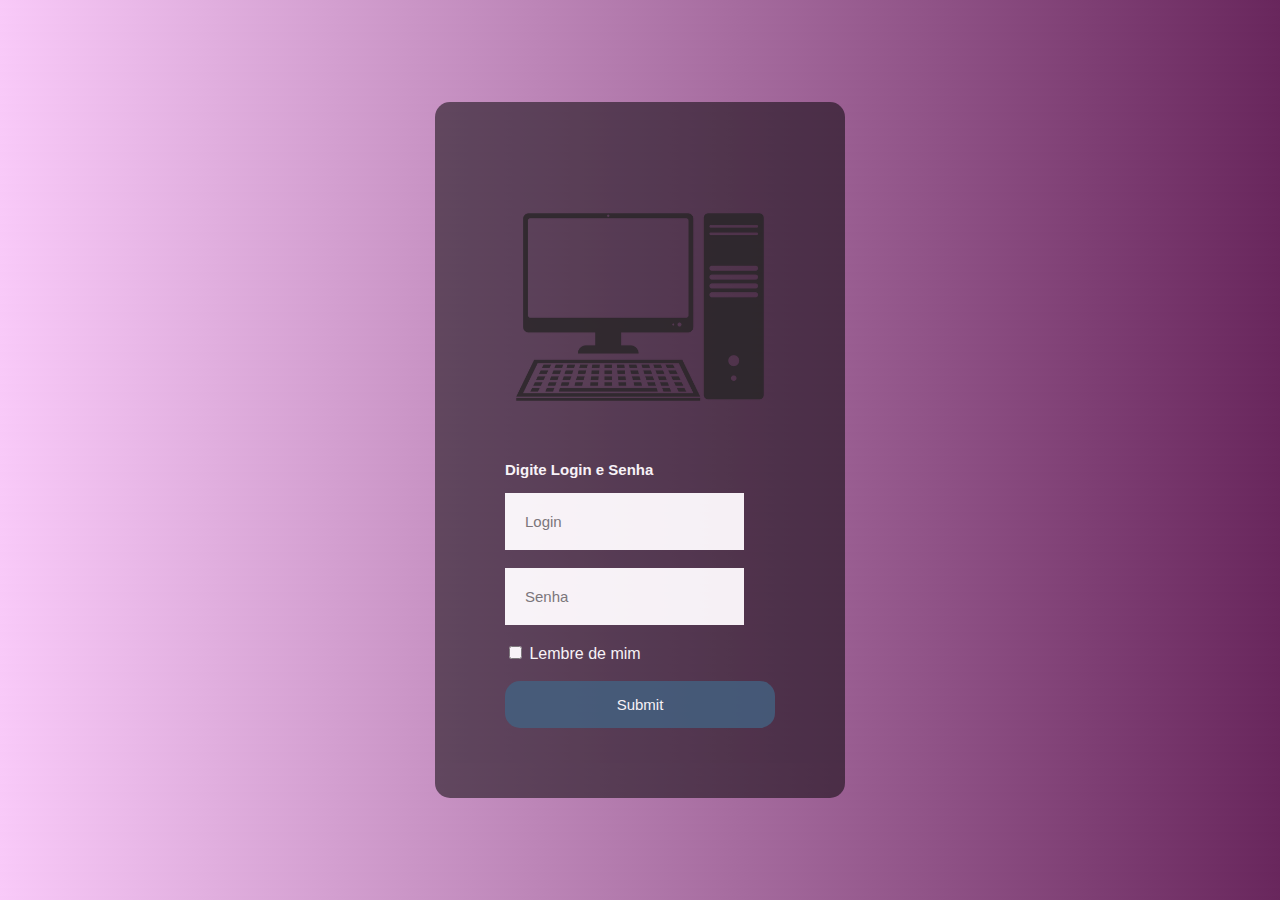
<file: index.html>
<!DOCTYPE html>
<html lang="pt-BR">
<head>
    <meta charset="UTF-8">
    <meta http-equiv="X-UA-Compatible" content="IE=edge">
    <meta name="viewport" content="width=device-width, initial-scale=1.0">
    <link rel="stylesheet" href="CSS/estilo.css" type="text/css">
    <title>Tela de Login</title>

</head>
<body>

    <div class="tela">

        <img src="img/logo.png" class="logo">
        <h3>Digite Login e Senha</h3>
        <input type="text" placeholder="Login" id="login">
        <br><br>
        <input type="password" placeholder="Senha" id="senha"> 
        <br><br>
        <input type="checkbox">
        <label>Lembre de mim</label>
        <br><br>
        <!-- <button onclick="logar()">Enviar</button> -->
        <input type="submit" class="botao" onclick="logar()">
    </div> 
 

    
    <script>

        function logar(){

            var login = document.getElementById('login').value; /* recebe o valor que está no campo login */
            var senha = document.getElementById('senha').value;

            if(login == "admin" && senha=="admin"){
                location.href="home.html"
            }
            else{
                alert('Usuário ou senha incorretos');
                document.getElementById('login').value=''; /* Limpa os campos */
                document.getElementById('senha').value=''; /* Limpa os campos */
            }

        }
    </script>




</html>
</file>
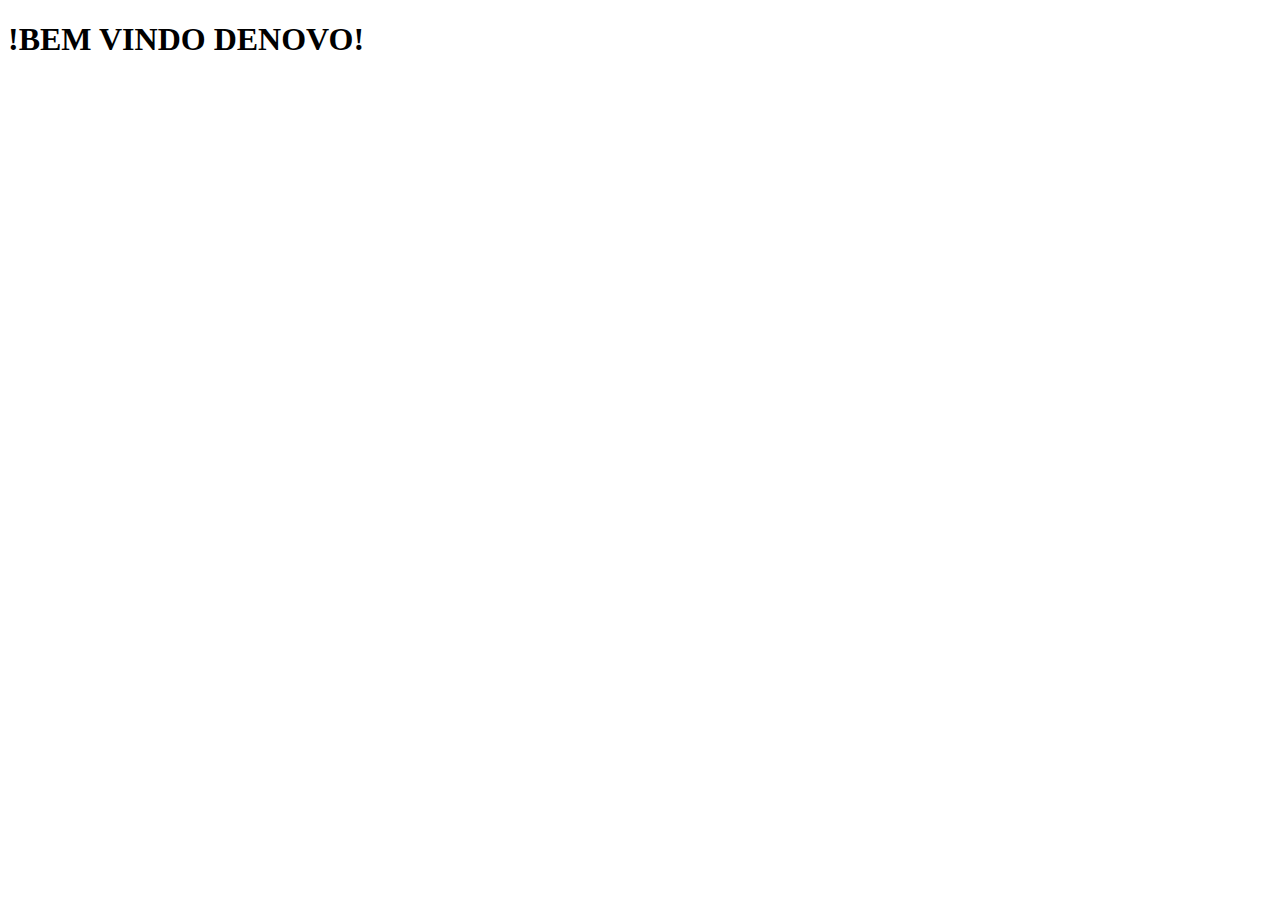
<file: home.html>
<!DOCTYPE html>
<html lang="en">
<head>
    <meta charset="UTF-8">
    <meta http-equiv="X-UA-Compatible" content="IE=edge">
    <meta name="viewport" content="width=device-width, initial-scale=1.0">
    <title>Document</title>
</head>
<body>
    <H1>!BEM VINDO DENOVO!</H1>
</body>
</html>
</file>
<file: CSS/estilo.css>
body{
    font-family: Arial, Helvetica, sans-serif;
    background-image: linear-gradient(45deg, rgb(249, 202, 249), rgb(104, 38, 92));
}

h3{
    font-size: 15px;
}

input{
    padding: 20px;
    border: none;
    outline: none ; /* tirar a linha em volta do input*/
    font-size: 15px;
}

.botao{
    background-color: rgb(59, 87, 115);
    padding: 15px;
    border: none;
    width: 100%;
    border-radius: 15px;
    font-size: 15px;
    color: white;
    cursor: pointer; /* cursor mouse vira maozinha*/
    
}

.botao:hover{
    background-color: rgb(6, 176, 232);
}


.logo{
    height: 30vh;
    width: auto;
}

.tela{
    background-color: rgba(0, 0, 0, 0.568);
    opacity: .9;
    position: absolute; /* apenas o espaço dos elementos */
    padding: 70px;
    top: 50%;
    left: 50%;
    transform: translate(-50%, -50%); /* voltar na diagonal 50 no eixo x e 50 no eixo y */
    border-radius: 15px;
    color: white;
}
</file>
